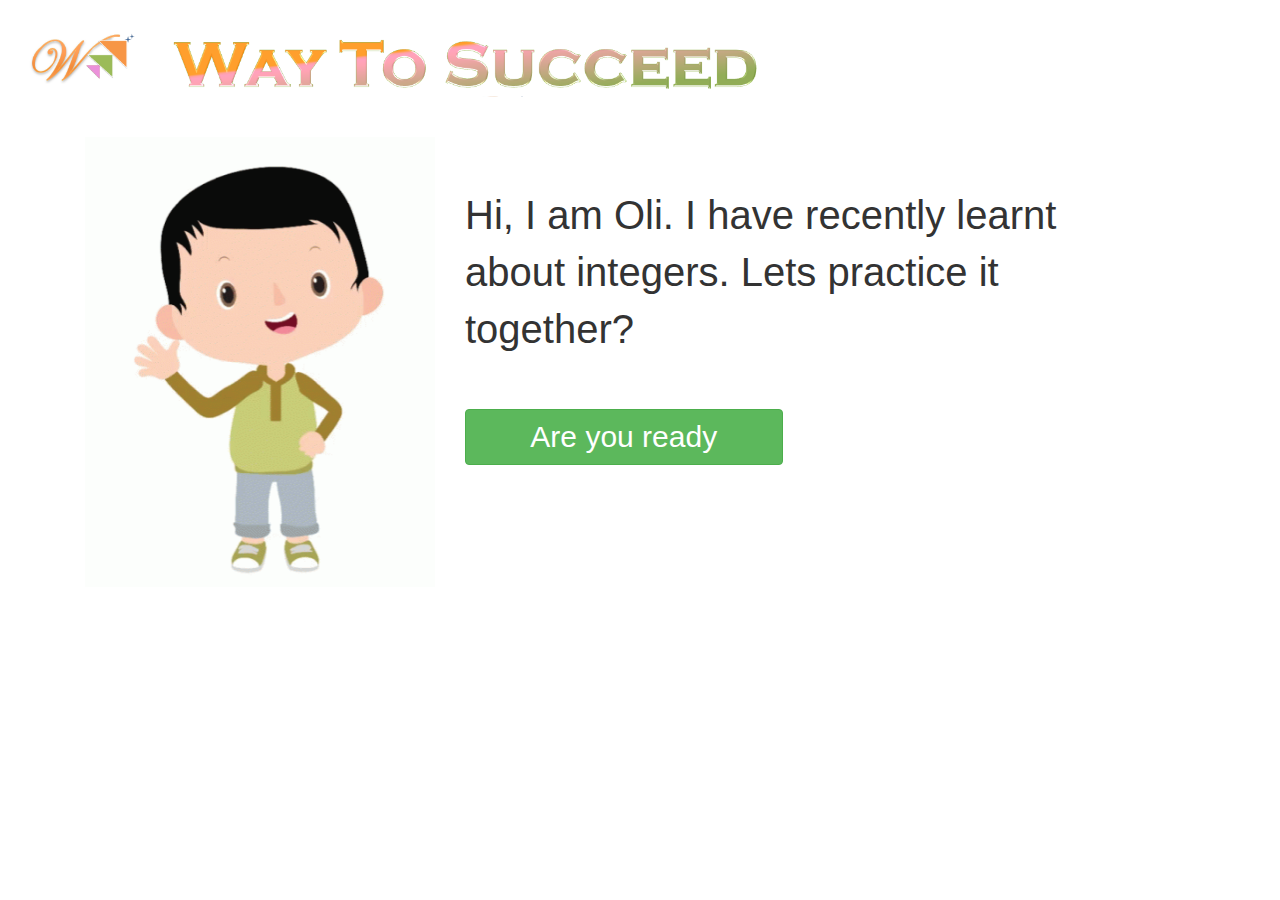
<file: index.html>
<html>
    <head>
        <title>C2_Place Value</title>
        <link rel="stylesheet" href="https://maxcdn.bootstrapcdn.com/bootstrap/3.4.0/css/bootstrap.min.css">

        <script src="https://ajax.googleapis.com/ajax/libs/jquery/3.4.1/jquery.min.js"></script>
      
        <script src="https://maxcdn.bootstrapcdn.com/bootstrap/3.4.0/js/bootstrap.min.js"></script>
      
        <style>
            p{
                font-size:40px;
                margin-top:50px;
            }

            #nextbtn{
                width: 50%;
                font-size:30px
            }

        </style>
    </head>

    <body>

        
<div class="header" style="width:100%; background-color:rgba(255, 255, 255, 0)">
    <img src="Logo.png" width="12%" style="float:left; margin-top:10px" class="img-responsive">
    <span> <img src="header.png" width="50%" height="100px"; class="img-responsive"></span>
 </div>
 <br>
<br>

 <div class="maindiv container">
    <div class="col-lg-4 col-md-4 col-sm-4 col-xs-4 imgdiv"><img id ="math_ques" src="pic1.gif" width="100%" height="50%">
    </div>
    <div id="questiondiv" class="col-lg-7 col-md-7 col-sm-7 col-xs-8">
  
         <p id="welcome"> Hi, I am Oli. I have recently learnt about integers. Lets practice it together?</p>
         <br>
         <br>
        <button id="nextbtn" onclick="nextpage()" class="btn btn-success">Are you ready</button>
    </div>

</div>

<script>
    function nextpage(){

       window.location="wts.html"
    }
</script>
</body>
</html>
</file>
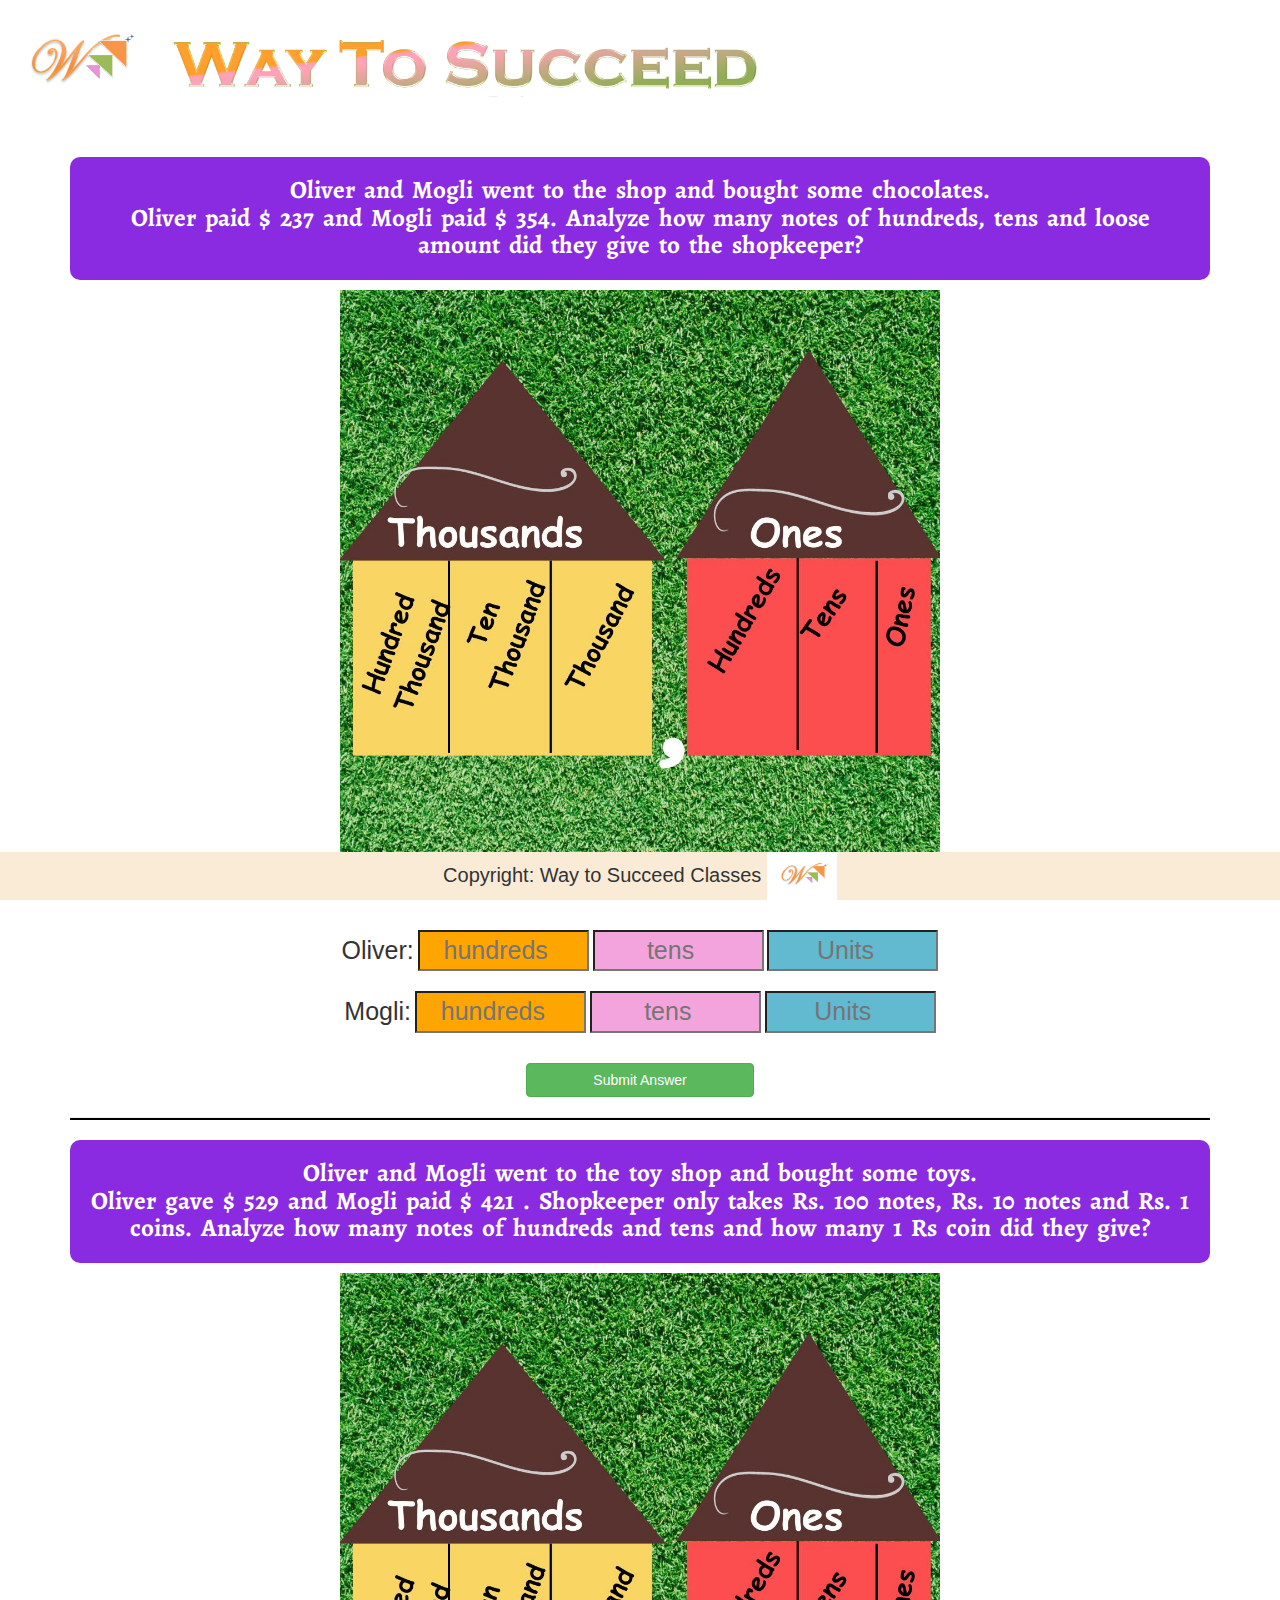
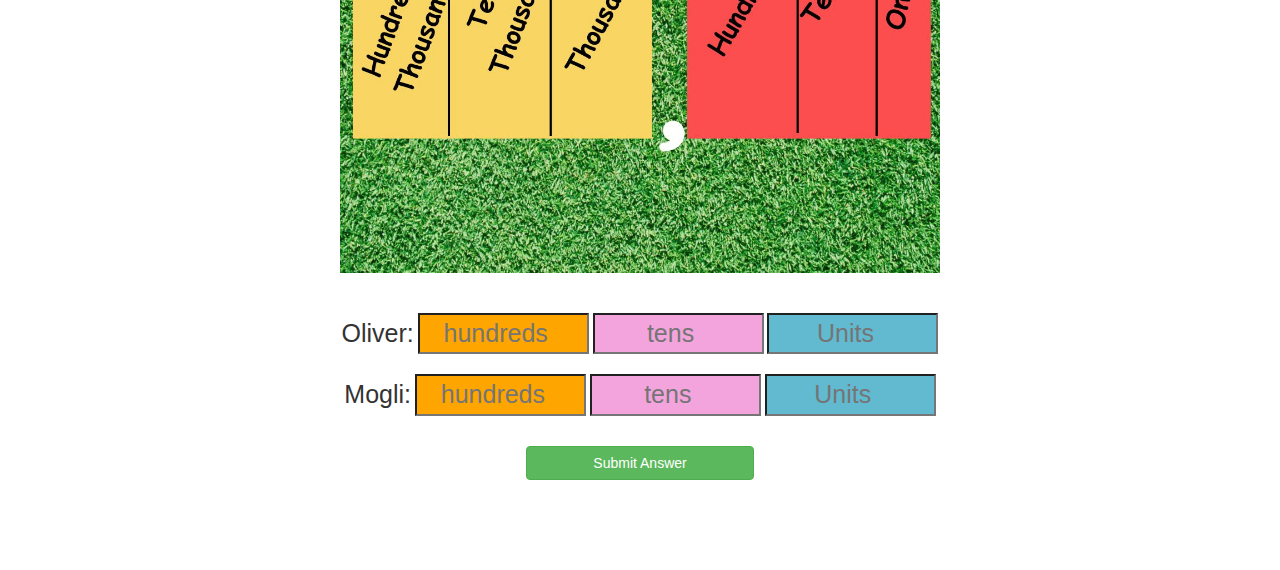
<file: Additional.html>
<!DOCTYPE html>
<html>
<head>
  <title>Activity</title>
  <link rel="stylesheet" href="https://maxcdn.bootstrapcdn.com/bootstrap/3.4.0/css/bootstrap.min.css">
  <script src="https://ajax.googleapis.com/ajax/libs/jquery/3.4.1/jquery.min.js"></script>
  <script src="https://maxcdn.bootstrapcdn.com/bootstrap/3.4.0/js/bootstrap.min.js"></script>
  <link rel="stylesheet" href="wts.css">
  <link rel="preconnect" href="https://fonts.googleapis.com">
<link rel="preconnect" href="https://fonts.gstatic.com" crossorigin>
<link href="https://fonts.googleapis.com/css2?family=Alegreya&display=swap" rel="stylesheet">
</head>
<body>
  <audio id="points" src="cheers.mp3"></audio>
<div class="header" style="width:100%; background-color:rgba(255, 255, 255, 0)">
   <img src="Logo.png" width="12%" style="float:left; margin-top:10px" class="img-responsive">
   <span> <img src="header.png" width="50%" height="100px"; class="img-responsive"></span>
</div>
<br>
<br>
  <center>
<div class ="container">
    <h3 id="story"> Oliver and Mogli went to the shop and bought some chocolates. <br>
      Oliver paid $ 237 and Mogli paid $ 354. Analyze how many notes of hundreds, tens and loose amount did they give to the shopkeeper?  </h3>
    <img src="a.jpg" class="img-responsive" width="600">

    <br> <br>

  <span> Oliver:</span> <input id ="input1" type="number" placeholder="hundreds"> <input id ="input2" type="number" placeholder="tens"> <input id ="input3" type="number" placeholder="Units">
  <br><br>
  <span> Mogli:</span> <input id ="input4" type="number" placeholder="hundreds"> <input id ="input5" type="number" placeholder="tens"> <input id ="input6" type="number" placeholder="Units">
      <br><br>
  <button id="subbtn" class="btn btn-success" onclick="checkAnswer()">Submit Answer</button>
  
  <p id="compliment"></p>
  <hr>

  <h3 id="story"> Oliver and Mogli went to the toy shop and bought some toys. <br>
    Oliver gave $ 529 and Mogli paid $ 421 . Shopkeeper only takes Rs. 100 notes, Rs. 10 notes and Rs. 1 coins. Analyze how many notes of hundreds and tens and how many 1 Rs coin did they give?</h3>
  <img src="a.jpg" class="img-responsive" width="600">

  <br> <br>

<span> Oliver:</span> <input id ="input7" type="number" placeholder="hundreds"> <input id ="input8" type="number" placeholder="tens"> <input id ="input9" type="number" placeholder="Units">
<br>
<br>
<span> Mogli:</span> <input id ="input10" type="number" placeholder="hundreds"> <input id ="input11" type="number" placeholder="tens"> <input id ="input12" type="number" placeholder="Units">
    <br><br>
<button id="subbtn" class="btn btn-success" onclick="checkAnswer1()">Submit Answer</button>

<p id="compliment1"></p>
   </center>
  </div>
  <br>
  <br>
  <br>
  <br>
   <footer style="background-color:antiquewhite; font-size:20px;">Copyright: Way to Succeed Classes <img src="Logo.png" width="70"></footer>
   
   <script>
      function checkAnswer(){
        a= document.getElementById("input1").value;
        b= document.getElementById("input2").value;
        c= document.getElementById("input3").value;
        x= document.getElementById("input4").value;
        y= document.getElementById("input5").value;
        z= document.getElementById("input6").value;
        num1=a+b+c
        num = x+y+z
        if(num1=="237" && num=="354"){
          document.getElementById("compliment").innerHTML= "Well Done &#128512"
          document.getElementById("points").play();
        }
        else{
          document.getElementById("compliment").innerHTML= "Think Again &#128533"
        }
      }

      function checkAnswer1(){
        a= document.getElementById("input7").value;
        b= document.getElementById("input8").value;
        c= document.getElementById("input9").value;
        x= document.getElementById("input10").value;
        y= document.getElementById("input11").value;
        z= document.getElementById("input12").value;
        num1=a+b+c
        num = x+y+z
        if(num1=="529" && num=="421"){
          document.getElementById("compliment1").innerHTML= "Well Done &#128512"
          document.getElementById("points").play();
        }
        else{
          document.getElementById("compliment1").innerHTML= "Think Again &#128533"
        }
      }
   </script>
</body>

</html>
</file>
<file: wts.css>
body{
    text-align: center;
   }
    #questiondiv{
     
      background-color: white;
      box-shadow: 10px 10px 30px grey;
      padding-top:10px;
      padding-bottom:10px;
      font-size:25px;
      height:90%;
      margin-left:1%;
    }
    #question{
      float:left;
      margin-bottom:10px;
      display: inline;
      
    }

    li{
      list-style-type: none;
      margin-right:10px;
    
    }
    #result{
      font-size: 25px;
    }
    button{
      margin:10px;
      width: 20%;
    }
    .menu{
      text-align:initial;
      background-color: aquamarine;
    }
    .maindiv{
        background-color: orange;
   
    }
    #heading{
        font-family:Impact;
    }

    footer{
      bottom:0;
      position: fixed;
      width: 100%
    }

    #story{
      font-family: 'Alegreya', serif;
      background-color: blueviolet;
      padding: 20px;
      color: white;
      font-weight: bold;
      word-spacing: 5px;
      border-radius: 10px;
      font-size: 25px;
    }
    #compliment, #compliment1{
      font-size: 30px;
    }

    div.scroll{
      overflow-y: auto;
      margin-bottom:30px;
    }
    input{
      text-align:center;
      font-size: 25px;
      width: 15%
    }
    #input1, #input4, #input7, #input10{
      background-color: orange;
    }
    #input2, #input5, #input8, #input11{
      background-color: rgb(244, 164, 221);
    }

    #input3, #input6, #input9, #input12{
      background-color: rgb(97, 186, 208);
    }
  
    hr{
      height:2px;
      background-color: black;
    }
  span{
    font-size: 25px;
  }
</file>
